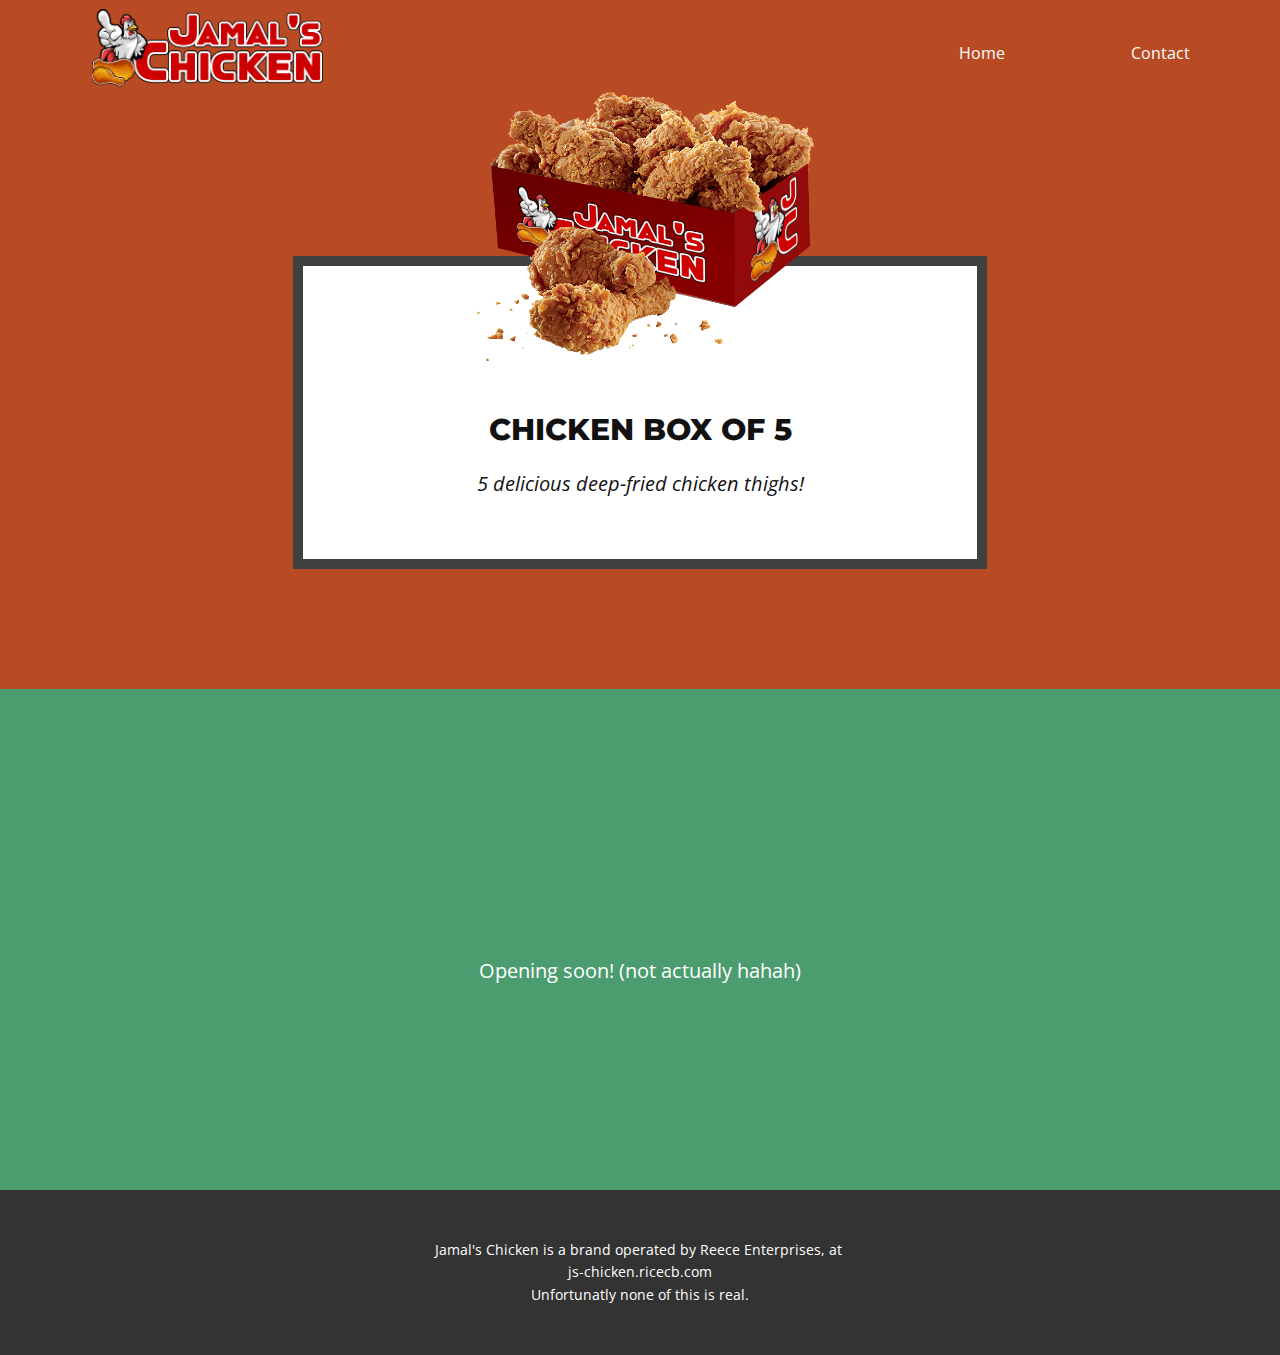
<file: About.html>
<!DOCTYPE html>
<html style="font-size: 16px;" lang="en"><head>
    <meta name="viewport" content="width=device-width, initial-scale=1.0">
    <meta charset="utf-8">
    <meta name="keywords" content="40%, ​Where every ingredient tells a story, Italy Pizza Menu, ​Call to order">
    <meta name="description" content="">
    <title>About</title>
    <link rel="stylesheet" href="nicepage.css" media="screen">
<link rel="stylesheet" href="About.css" media="screen">
    <script class="u-script" type="text/javascript" src="jquery.js" defer=""></script>
    <script class="u-script" type="text/javascript" src="nicepage.js" defer=""></script>
    <meta name="generator" content="Nicepage 6.16.5, nicepage.com">
    <link rel="icon" href="images/favicon.png">
    <link id="u-theme-google-font" rel="stylesheet" href="https://fonts.googleapis.com/css?family=Roboto:100,100i,300,300i,400,400i,500,500i,700,700i,900,900i|Open+Sans:300,300i,400,400i,500,500i,600,600i,700,700i,800,800i">
    <link id="u-page-google-font" rel="stylesheet" href="https://fonts.googleapis.com/css?family=Montserrat:100,100i,200,200i,300,300i,400,400i,500,500i,600,600i,700,700i,800,800i,900,900i">
    
    
    
    
    <script type="application/ld+json">{
		"@context": "http://schema.org",
		"@type": "Organization",
		"name": "Jamals Chicken",
		"logo": "images/JamalsChickenLogoLong.png"
}</script>
    <meta name="theme-color" content="#b84b23">
    <meta property="og:title" content="About">
    <meta property="og:description" content="">
    <meta property="og:type" content="website">
  <meta data-intl-tel-input-cdn-path="intlTelInput/"></head>
  <body data-path-to-root="./" data-include-products="false" class="u-body u-overlap u-overlap-contrast u-overlap-transparent u-xl-mode" data-lang="en"><header class="u-clearfix u-custom-color-3 u-header u-header" id="sec-b6fc"><div class="u-clearfix u-sheet u-sheet-1">
        <a href="#" class="u-image u-logo u-image-1" data-image-width="3508" data-image-height="2480">
          <img src="images/JamalsChickenLogoLong.png" class="u-logo-image u-logo-image-1">
        </a>
        <nav class="u-menu u-menu-dropdown u-offcanvas u-menu-1">
          <div class="menu-collapse" style="font-size: 1rem; letter-spacing: 0px;">
            <a class="u-button-style u-custom-left-right-menu-spacing u-custom-padding-bottom u-custom-top-bottom-menu-spacing u-nav-link u-text-active-palette-1-base u-text-hover-palette-2-base" href="#">
              <svg class="u-svg-link" viewBox="0 0 24 24"><use xlink:href="#menu-hamburger"></use></svg>
              <svg class="u-svg-content" version="1.1" id="menu-hamburger" viewBox="0 0 16 16" x="0px" y="0px" xmlns:xlink="http://www.w3.org/1999/xlink" xmlns="http://www.w3.org/2000/svg"><g><rect y="1" width="16" height="2"></rect><rect y="7" width="16" height="2"></rect><rect y="13" width="16" height="2"></rect>
</g></svg>
            </a>
          </div>
          <div class="u-nav-container">
            <ul class="u-nav u-unstyled u-nav-1"><li class="u-nav-item"><a class="u-button-style u-nav-link u-text-active-palette-1-base u-text-hover-palette-2-base" href="./" style="padding: 10px 20px;">Home</a>
</li><li class="u-nav-item"><a class="u-button-style u-nav-link u-text-active-palette-1-base u-text-hover-palette-2-base" href="About.html" style="padding: 10px 20px;">About</a>
</li><li class="u-nav-item"><a class="u-button-style u-nav-link u-text-active-palette-1-base u-text-hover-palette-2-base" href="Contact.html" style="padding: 10px 20px;">Contact</a>
</li></ul>
          </div>
          <div class="u-nav-container-collapse">
            <div class="u-black u-container-style u-inner-container-layout u-opacity u-opacity-95 u-sidenav">
              <div class="u-inner-container-layout u-sidenav-overflow">
                <div class="u-menu-close"></div>
                <ul class="u-align-center u-nav u-popupmenu-items u-unstyled u-nav-2"><li class="u-nav-item"><a class="u-button-style u-nav-link" href="./">Home</a>
</li><li class="u-nav-item"><a class="u-button-style u-nav-link" href="About.html">About</a>
</li><li class="u-nav-item"><a class="u-button-style u-nav-link" href="Contact.html">Contact</a>
</li></ul>
              </div>
            </div>
            <div class="u-black u-menu-overlay u-opacity u-opacity-70"></div>
          </div>
        </nav>
      </div></header>
    <section class="u-align-center u-clearfix u-palette-1-base u-section-1" id="sec-a671">
      <div class="u-clearfix u-sheet u-sheet-1">
        <div class="u-align-center u-border-10 u-border-grey-75 u-container-style u-group u-shape-rectangle u-white u-group-1">
          <div class="u-container-layout u-container-layout-1">
            <h3 class="u-align-center u-text u-text-1">CHICKEN BOX OF 5</h3>
            <p class="u-align-center u-text u-text-2">5 delicious deep-fried chicken thighs!<br>
            </p>
          </div>
        </div>
        <img class="custom-expanded u-image u-image-contain u-image-default u-image-1" src="images/jamalsfriedchickenbox.png" alt="" data-image-width="800" data-image-height="713">
      </div>
    </section>
    <section class="u-clearfix u-container-align-center u-palette-4-base u-section-2" id="sec-e6bd">
      <div class="u-clearfix u-sheet u-valign-middle-xs u-sheet-1">
        <h2 class="u-align-center u-text u-text-1" data-animation-name="customAnimationIn" data-animation-duration="2000" data-animation-delay="0">Jamal's Chicken</h2>
        <p class="u-align-center u-text u-text-2">Opening soon! (not actually hahah)</p>
      </div>
    </section>
    
    
    
    <footer class="u-align-center u-clearfix u-container-align-center u-footer u-grey-80 u-footer" id="sec-1317"><div class="u-clearfix u-sheet u-sheet-1">
        <p class="u-small-text u-text u-text-variant u-text-1">Jamal's Chicken is a brand operated by Reece Enterprises, at&nbsp;<br>js-chicken.ricecb.com<br>Unfortunatly none of this is real.
        </p>
      </div></footer>
  
</body></html>
</file>
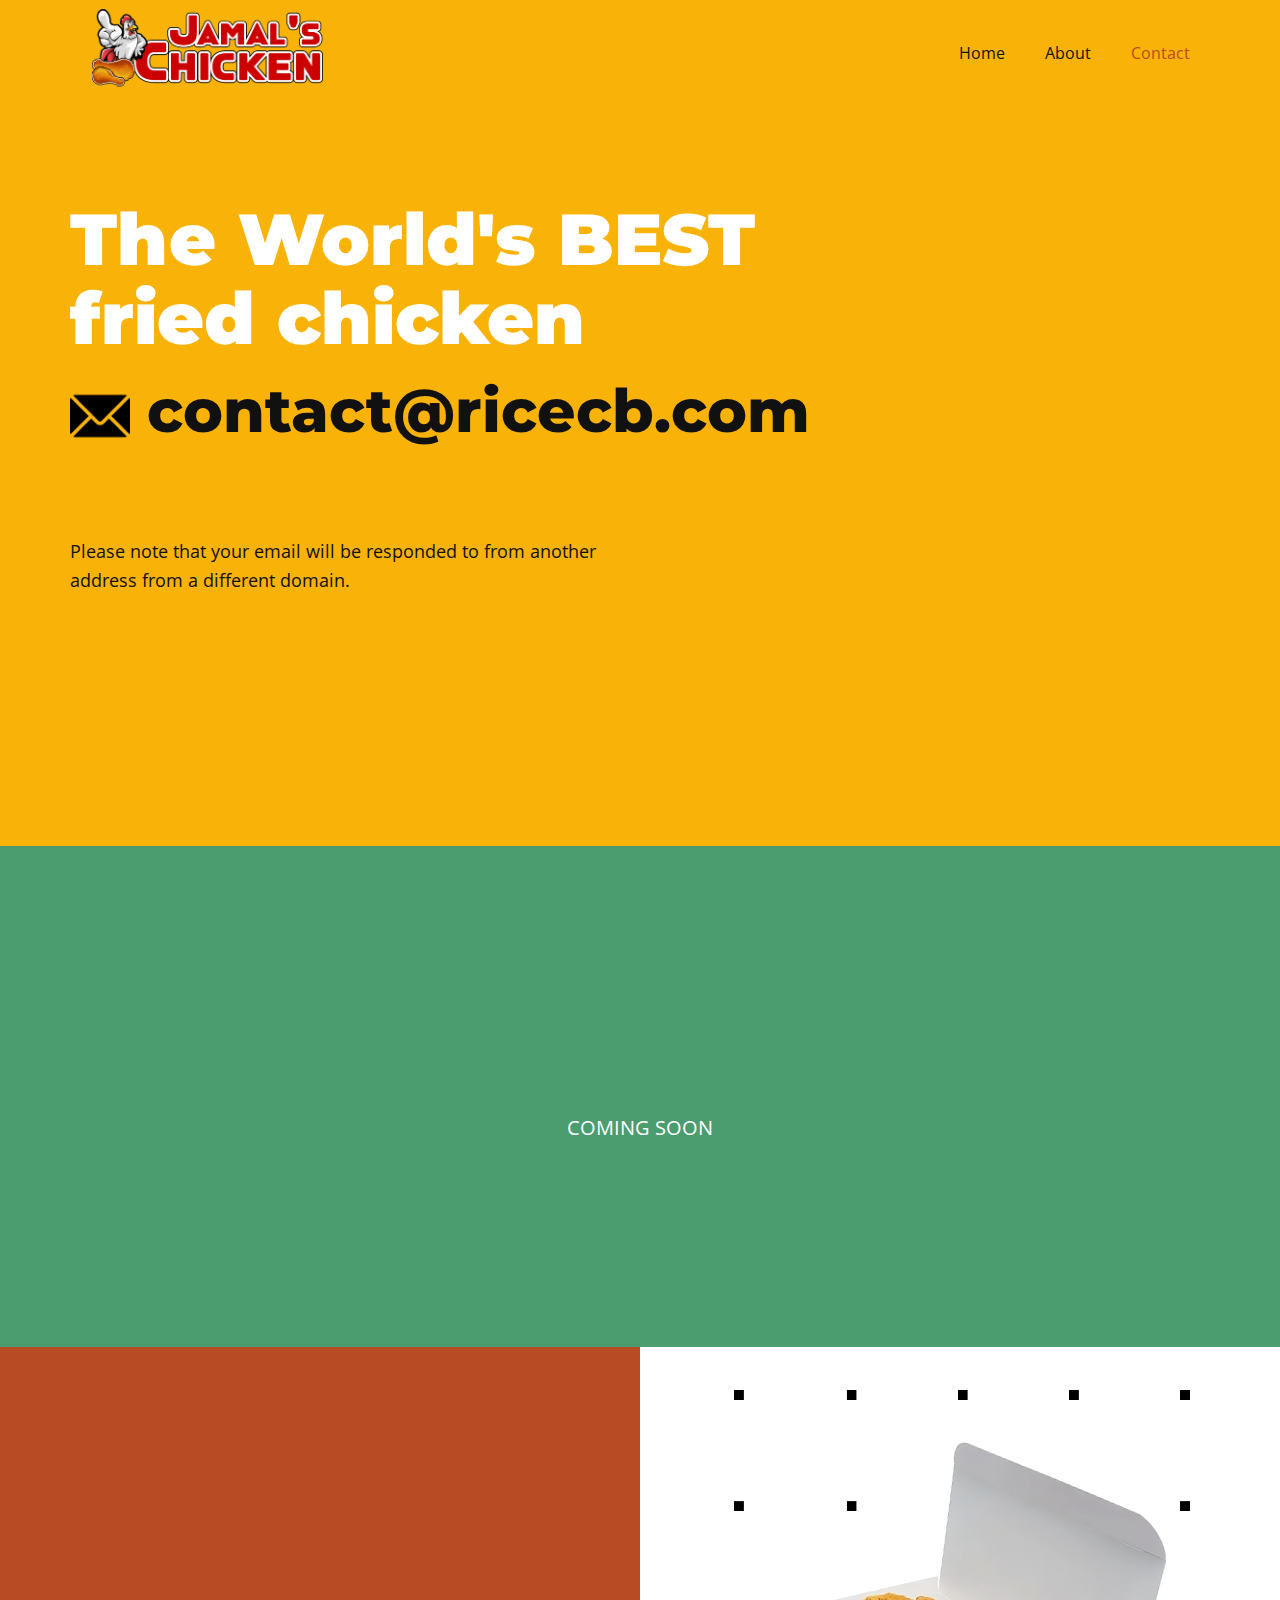
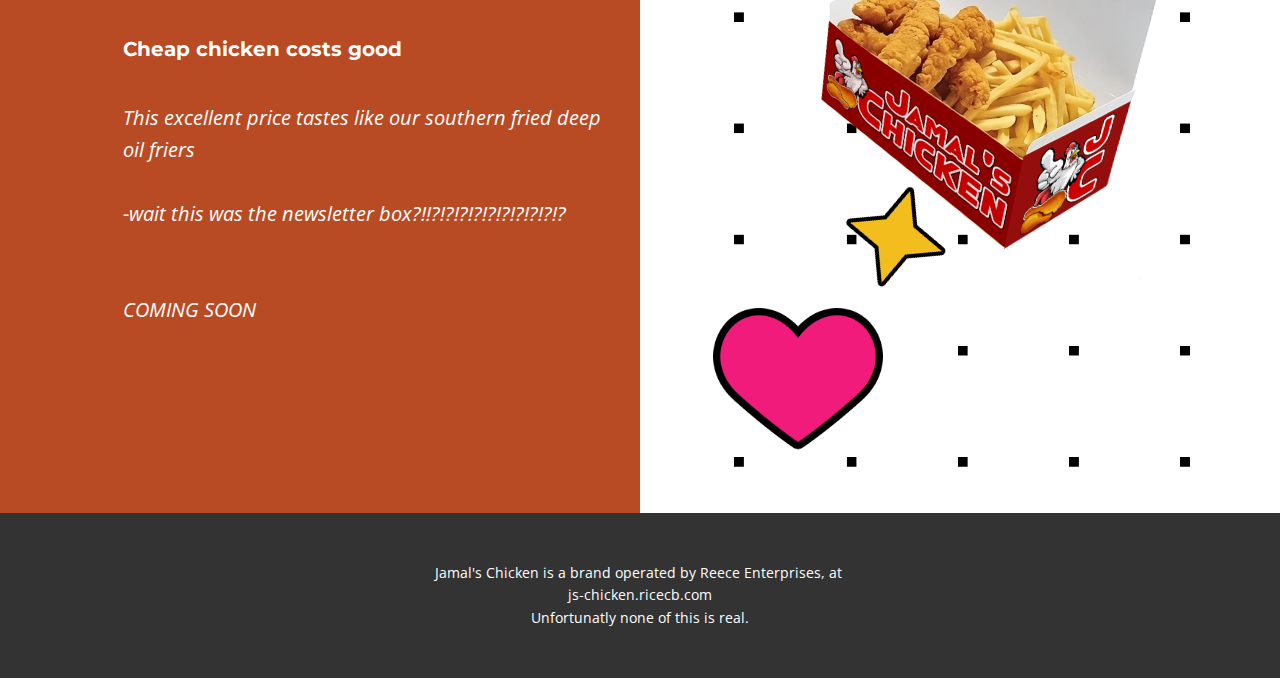
<file: Contact.html>
<!DOCTYPE html>
<html style="font-size: 16px;" lang="en"><head>
    <meta name="viewport" content="width=device-width, initial-scale=1.0">
    <meta charset="utf-8">
    <meta name="keywords" content="​The World&amp;apos;s Most Popular Food, ​&nbsp;sample@info.com​, ​Call to order, ​
Newsletter">
    <meta name="description" content="">
    <title>Contact</title>
    <link rel="stylesheet" href="nicepage.css" media="screen">
<link rel="stylesheet" href="Contact.css" media="screen">
    <script class="u-script" type="text/javascript" src="jquery.js" defer=""></script>
    <script class="u-script" type="text/javascript" src="nicepage.js" defer=""></script>
    <meta name="generator" content="Nicepage 6.16.5, nicepage.com">
    <link rel="icon" href="images/favicon.png">
    <link id="u-theme-google-font" rel="stylesheet" href="https://fonts.googleapis.com/css?family=Roboto:100,100i,300,300i,400,400i,500,500i,700,700i,900,900i|Open+Sans:300,300i,400,400i,500,500i,600,600i,700,700i,800,800i">
    <link id="u-page-google-font" rel="stylesheet" href="https://fonts.googleapis.com/css?family=Montserrat:100,100i,200,200i,300,300i,400,400i,500,500i,600,600i,700,700i,800,800i,900,900i">
    
    
    
    
    
    <script type="application/ld+json">{
		"@context": "http://schema.org",
		"@type": "Organization",
		"name": "Jamals Chicken",
		"logo": "images/JamalsChickenLogoLong.png"
}</script>
    <meta name="theme-color" content="#b84b23">
    <meta property="og:title" content="Contact">
    <meta property="og:description" content="">
    <meta property="og:type" content="website">
  <meta data-intl-tel-input-cdn-path="intlTelInput/"></head>
  <body data-path-to-root="./" data-include-products="false" class="u-body u-overlap u-overlap-transparent u-xl-mode" data-lang="en"><header class="u-clearfix u-custom-color-3 u-header u-header" id="sec-b6fc"><div class="u-clearfix u-sheet u-sheet-1">
        <a href="#" class="u-image u-logo u-image-1" data-image-width="3508" data-image-height="2480">
          <img src="images/JamalsChickenLogoLong.png" class="u-logo-image u-logo-image-1">
        </a>
        <nav class="u-menu u-menu-dropdown u-offcanvas u-menu-1">
          <div class="menu-collapse" style="font-size: 1rem; letter-spacing: 0px;">
            <a class="u-button-style u-custom-left-right-menu-spacing u-custom-padding-bottom u-custom-top-bottom-menu-spacing u-nav-link u-text-active-palette-1-base u-text-hover-palette-2-base" href="#">
              <svg class="u-svg-link" viewBox="0 0 24 24"><use xlink:href="#menu-hamburger"></use></svg>
              <svg class="u-svg-content" version="1.1" id="menu-hamburger" viewBox="0 0 16 16" x="0px" y="0px" xmlns:xlink="http://www.w3.org/1999/xlink" xmlns="http://www.w3.org/2000/svg"><g><rect y="1" width="16" height="2"></rect><rect y="7" width="16" height="2"></rect><rect y="13" width="16" height="2"></rect>
</g></svg>
            </a>
          </div>
          <div class="u-nav-container">
            <ul class="u-nav u-unstyled u-nav-1"><li class="u-nav-item"><a class="u-button-style u-nav-link u-text-active-palette-1-base u-text-hover-palette-2-base" href="./" style="padding: 10px 20px;">Home</a>
</li><li class="u-nav-item"><a class="u-button-style u-nav-link u-text-active-palette-1-base u-text-hover-palette-2-base" href="About.html" style="padding: 10px 20px;">About</a>
</li><li class="u-nav-item"><a class="u-button-style u-nav-link u-text-active-palette-1-base u-text-hover-palette-2-base" href="Contact.html" style="padding: 10px 20px;">Contact</a>
</li></ul>
          </div>
          <div class="u-nav-container-collapse">
            <div class="u-black u-container-style u-inner-container-layout u-opacity u-opacity-95 u-sidenav">
              <div class="u-inner-container-layout u-sidenav-overflow">
                <div class="u-menu-close"></div>
                <ul class="u-align-center u-nav u-popupmenu-items u-unstyled u-nav-2"><li class="u-nav-item"><a class="u-button-style u-nav-link" href="./">Home</a>
</li><li class="u-nav-item"><a class="u-button-style u-nav-link" href="About.html">About</a>
</li><li class="u-nav-item"><a class="u-button-style u-nav-link" href="Contact.html">Contact</a>
</li></ul>
              </div>
            </div>
            <div class="u-black u-menu-overlay u-opacity u-opacity-70"></div>
          </div>
        </nav>
      </div></header>
    <section class="u-clearfix u-palette-3-base u-section-1" id="sec-654d">
      <div class="u-clearfix u-sheet u-sheet-1">
        <h1 class="u-text u-text-white u-text-1"> The World's BEST fried chicken</h1>
        <h2 class="u-text u-text-default u-text-2"><span class="u-file-icon u-icon u-text-black"><img src="images/542689-e9d5f891.png" alt=""></span>&nbsp;contact@ricecb.com
        </h2>
        <p class="u-text u-text-3">Please note that your email will be responded to from another address from a different domain.</p>
      </div>
    </section>
    <section class="u-clearfix u-container-align-center u-palette-4-base u-section-2" id="sec-77b5">
      <div class="u-clearfix u-sheet u-valign-middle-xs u-sheet-1">
        <img class="u-image u-image-contain u-image-default u-image-1" src="images/7878.png" alt="" data-image-width="759" data-image-height="236" data-animation-name="customAnimationIn" data-animation-duration="2000" data-animation-delay="0">
        <h2 class="u-align-center u-text u-text-1" data-animation-name="customAnimationIn" data-animation-duration="2000" data-animation-delay="0"> Call to order</h2>
        <p class="u-align-center u-text u-text-2">COMING SOON</p>
      </div>
    </section>
    <section class="u-clearfix u-palette-1-base u-valign-middle-sm u-valign-middle-xs u-section-3" id="sec-756b">
      <div class="data-layout-selected u-clearfix u-expanded-width u-layout-wrap u-layout-wrap-1">
        <div class="u-layout">
          <div class="u-layout-row">
            <div class="u-container-style u-layout-cell u-palette-1-base u-size-30 u-layout-cell-1">
              <div class="u-container-layout u-valign-middle-md u-valign-middle-sm u-valign-middle-xs u-container-layout-1">
                <h2 class="u-text u-text-1" data-animation-name="customAnimationIn" data-animation-duration="2000" data-animation-delay="0"> Newsletter </h2>
                <h5 class="u-text u-text-2">Cheap chicken costs good</h5>
                <p class="u-text u-text-3">This excellent price tastes like our southern fried deep oil friers<br>
                  <br>-wait this was the newsletter box?!!?!?!?!?!?!?!?!?!?!?<br>
                  <br>
                  <br>COMING SOON
                </p>
              </div>
            </div>
            <div class="u-container-style u-image u-layout-cell u-size-30 u-image-1" data-image-width="2252" data-image-height="1420">
              <div class="u-container-layout u-valign-middle-lg u-valign-middle-md u-container-layout-2">
                <div class="u-rotation-parent u-rotation-parent-1" data-custom-animation="{&quot;animation&quot;:{&quot;XXL&quot;:{&quot;steps&quot;:[],&quot;hidden&quot;:false,&quot;start&quot;:{&quot;at&quot;:&quot;bottom&quot;,&quot;off&quot;:0},&quot;end&quot;:{&quot;at&quot;:&quot;top&quot;,&quot;off&quot;:0}},&quot;XL&quot;:{&quot;steps&quot;:[{&quot;dist&quot;:0.5,&quot;blur&quot;:0,&quot;sticky&quot;:false,&quot;fixed&quot;:false,&quot;mx&quot;:&quot;0&quot;,&quot;my&quot;:&quot;0&quot;,&quot;op&quot;:1,&quot;rot&quot;:&quot;0&quot;,&quot;sx&quot;:0.71,&quot;sy&quot;:0.71,&quot;bgy&quot;:0},{&quot;dist&quot;:0.5,&quot;blur&quot;:0,&quot;sticky&quot;:false,&quot;fixed&quot;:false,&quot;mx&quot;:&quot;0&quot;,&quot;my&quot;:&quot;0&quot;,&quot;op&quot;:1,&quot;rot&quot;:&quot;32&quot;,&quot;sx&quot;:1.23,&quot;sy&quot;:1.23,&quot;bgy&quot;:0}],&quot;hidden&quot;:false,&quot;start&quot;:{&quot;at&quot;:&quot;bottom&quot;,&quot;off&quot;:0},&quot;end&quot;:{&quot;at&quot;:&quot;top&quot;,&quot;off&quot;:0}},&quot;LG&quot;:{&quot;steps&quot;:[],&quot;hidden&quot;:false,&quot;start&quot;:{&quot;at&quot;:&quot;bottom&quot;,&quot;off&quot;:0},&quot;end&quot;:{&quot;at&quot;:&quot;top&quot;,&quot;off&quot;:0}},&quot;MD&quot;:{&quot;steps&quot;:[],&quot;hidden&quot;:false,&quot;start&quot;:{&quot;at&quot;:&quot;bottom&quot;,&quot;off&quot;:0},&quot;end&quot;:{&quot;at&quot;:&quot;top&quot;,&quot;off&quot;:0}},&quot;SM&quot;:{&quot;steps&quot;:[],&quot;hidden&quot;:false,&quot;start&quot;:{&quot;at&quot;:&quot;bottom&quot;,&quot;off&quot;:0},&quot;end&quot;:{&quot;at&quot;:&quot;top&quot;,&quot;off&quot;:0}},&quot;XS&quot;:{&quot;steps&quot;:[],&quot;hidden&quot;:false,&quot;start&quot;:{&quot;at&quot;:&quot;bottom&quot;,&quot;off&quot;:0},&quot;end&quot;:{&quot;at&quot;:&quot;top&quot;,&quot;off&quot;:0}}},&quot;container&quot;:&quot;&quot;}">
                  <img class="u-image u-image-default u-image-2" src="images/jamalsfriedchickenmeal.png" alt="" data-image-width="2000" data-image-height="2000">
                </div>
                <div class="u-rotation-parent u-rotation-parent-2" data-custom-animation="{&quot;animation&quot;:{&quot;XXL&quot;:{&quot;steps&quot;:[],&quot;hidden&quot;:false,&quot;start&quot;:{&quot;at&quot;:&quot;bottom&quot;,&quot;off&quot;:0},&quot;end&quot;:{&quot;at&quot;:&quot;top&quot;,&quot;off&quot;:0}},&quot;XL&quot;:{&quot;steps&quot;:[{&quot;dist&quot;:0.5,&quot;blur&quot;:0,&quot;sticky&quot;:false,&quot;fixed&quot;:false,&quot;mx&quot;:0,&quot;my&quot;:&quot;-300&quot;,&quot;op&quot;:1,&quot;rot&quot;:&quot;49&quot;,&quot;sx&quot;:0.64,&quot;sy&quot;:0.64,&quot;bgy&quot;:0}],&quot;hidden&quot;:false,&quot;start&quot;:{&quot;at&quot;:&quot;bottom&quot;,&quot;off&quot;:0},&quot;end&quot;:{&quot;at&quot;:&quot;top&quot;,&quot;off&quot;:0}},&quot;LG&quot;:{&quot;steps&quot;:[],&quot;hidden&quot;:false,&quot;start&quot;:{&quot;at&quot;:&quot;bottom&quot;,&quot;off&quot;:0},&quot;end&quot;:{&quot;at&quot;:&quot;top&quot;,&quot;off&quot;:0}},&quot;MD&quot;:{&quot;steps&quot;:[],&quot;hidden&quot;:false,&quot;start&quot;:{&quot;at&quot;:&quot;bottom&quot;,&quot;off&quot;:0},&quot;end&quot;:{&quot;at&quot;:&quot;top&quot;,&quot;off&quot;:0}},&quot;SM&quot;:{&quot;steps&quot;:[],&quot;hidden&quot;:false,&quot;start&quot;:{&quot;at&quot;:&quot;bottom&quot;,&quot;off&quot;:0},&quot;end&quot;:{&quot;at&quot;:&quot;top&quot;,&quot;off&quot;:0}},&quot;XS&quot;:{&quot;steps&quot;:[],&quot;hidden&quot;:false,&quot;start&quot;:{&quot;at&quot;:&quot;bottom&quot;,&quot;off&quot;:0},&quot;end&quot;:{&quot;at&quot;:&quot;top&quot;,&quot;off&quot;:0}}},&quot;container&quot;:&quot;&quot;}">
                  <img class="u-image u-image-contain u-image-default u-image-3" src="images/38.png" alt="" data-image-width="261" data-image-height="263">
                </div>
                <img class="u-image u-image-contain u-image-default u-preserve-proportions u-image-4" src="images/Untitled-1.png" alt="" data-image-width="239" data-image-height="201" data-custom-animation="{&quot;animation&quot;:{&quot;XXL&quot;:{&quot;steps&quot;:[],&quot;hidden&quot;:false,&quot;start&quot;:{&quot;at&quot;:&quot;bottom&quot;,&quot;off&quot;:0},&quot;end&quot;:{&quot;at&quot;:&quot;top&quot;,&quot;off&quot;:0}},&quot;XL&quot;:{&quot;steps&quot;:[{&quot;dist&quot;:0.5,&quot;blur&quot;:0,&quot;sticky&quot;:false,&quot;fixed&quot;:false,&quot;mx&quot;:0,&quot;my&quot;:&quot;-200&quot;,&quot;op&quot;:1,&quot;rot&quot;:&quot;44&quot;,&quot;sx&quot;:1.12,&quot;sy&quot;:1.12,&quot;bgy&quot;:0},{&quot;dist&quot;:0.5,&quot;blur&quot;:0,&quot;sticky&quot;:false,&quot;fixed&quot;:false,&quot;mx&quot;:0,&quot;my&quot;:&quot;-300&quot;,&quot;op&quot;:1,&quot;rot&quot;:&quot;64&quot;,&quot;sx&quot;:1.54,&quot;sy&quot;:1.54,&quot;bgy&quot;:0},{&quot;dist&quot;:0.5,&quot;blur&quot;:0,&quot;sticky&quot;:false,&quot;fixed&quot;:false,&quot;mx&quot;:0,&quot;my&quot;:&quot;-400&quot;,&quot;op&quot;:1,&quot;rot&quot;:&quot;4&quot;,&quot;sx&quot;:1.29,&quot;sy&quot;:1.29,&quot;bgy&quot;:0}],&quot;hidden&quot;:false,&quot;start&quot;:{&quot;at&quot;:&quot;bottom&quot;,&quot;off&quot;:0},&quot;end&quot;:{&quot;at&quot;:&quot;top&quot;,&quot;off&quot;:0}},&quot;LG&quot;:{&quot;steps&quot;:[],&quot;hidden&quot;:false,&quot;start&quot;:{&quot;at&quot;:&quot;bottom&quot;,&quot;off&quot;:0},&quot;end&quot;:{&quot;at&quot;:&quot;top&quot;,&quot;off&quot;:0}},&quot;MD&quot;:{&quot;steps&quot;:[],&quot;hidden&quot;:false,&quot;start&quot;:{&quot;at&quot;:&quot;bottom&quot;,&quot;off&quot;:0},&quot;end&quot;:{&quot;at&quot;:&quot;top&quot;,&quot;off&quot;:0}},&quot;SM&quot;:{&quot;steps&quot;:[],&quot;hidden&quot;:false,&quot;start&quot;:{&quot;at&quot;:&quot;bottom&quot;,&quot;off&quot;:0},&quot;end&quot;:{&quot;at&quot;:&quot;top&quot;,&quot;off&quot;:0}},&quot;XS&quot;:{&quot;steps&quot;:[],&quot;hidden&quot;:false,&quot;start&quot;:{&quot;at&quot;:&quot;bottom&quot;,&quot;off&quot;:0},&quot;end&quot;:{&quot;at&quot;:&quot;top&quot;,&quot;off&quot;:0}}},&quot;container&quot;:&quot;&quot;}">
              </div>
            </div>
          </div>
        </div>
      </div>
    </section>
    
    
    
    <footer class="u-align-center u-clearfix u-container-align-center u-footer u-grey-80 u-footer" id="sec-1317"><div class="u-clearfix u-sheet u-sheet-1">
        <p class="u-small-text u-text u-text-variant u-text-1">Jamal's Chicken is a brand operated by Reece Enterprises, at&nbsp;<br>js-chicken.ricecb.com<br>Unfortunatly none of this is real.
        </p>
      </div></footer>
  
</body></html>
</file>
